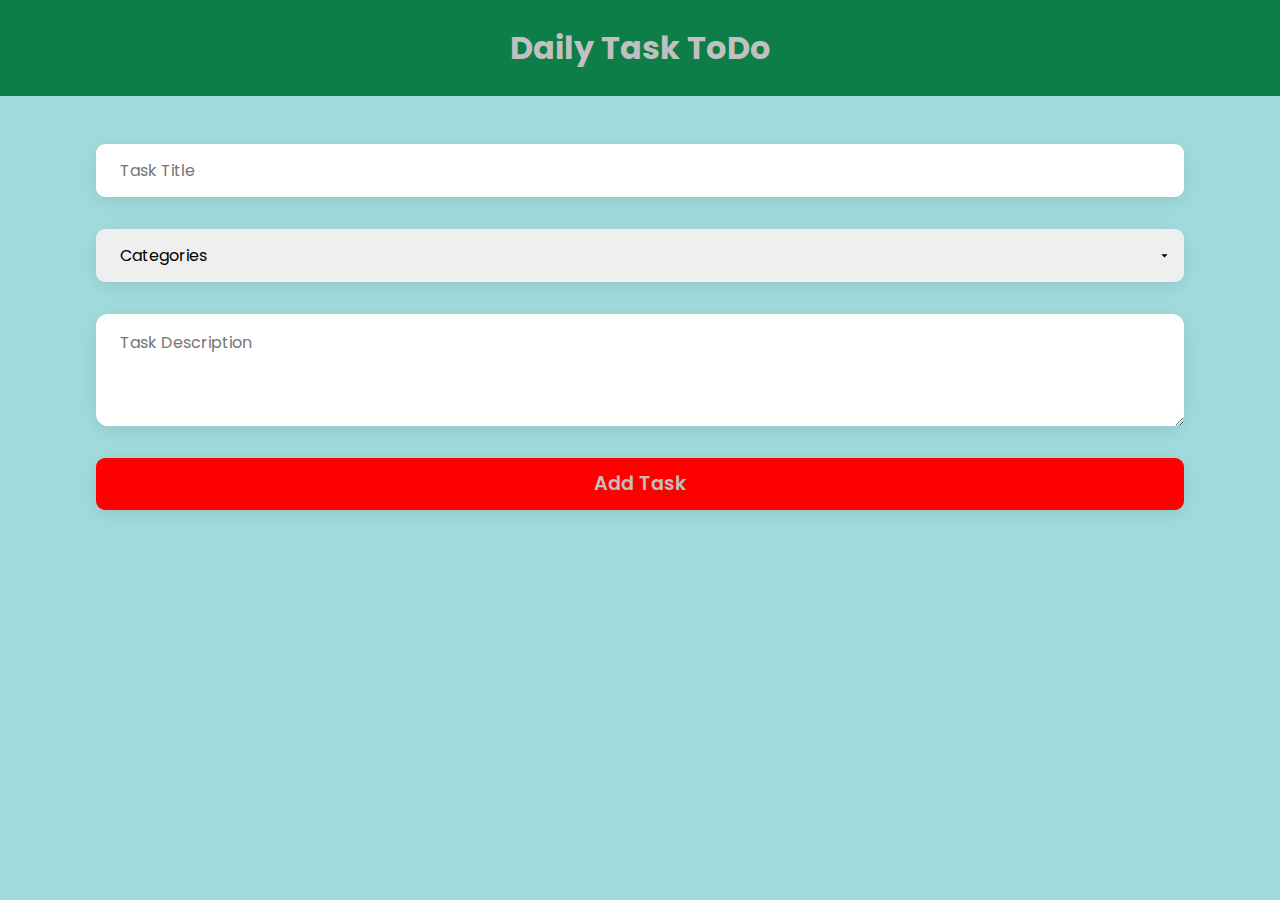
<file: index.html>
<!DOCTYPE html>
<html lang="en">

<head>
    <meta charset="UTF-8">
    <meta name="viewport" content="width=device-width, initial-scale=1.0">
    <title>ToDo-List</title>
    <link rel="stylesheet" href="styles.css">

    <link rel="preconnect" href="https://fonts.googleapis.com">
    <link rel="preconnect" href="https://fonts.gstatic.com" crossorigin>
    <link
        href="https://fonts.googleapis.com/css2?family=Poppins:ital,wght@0,100;0,200;0,300;0,400;0,500;0,600;0,700;0,800;0,900;1,100;1,200;1,300;1,400;1,500;1,600;1,700;1,800;1,900&display=swap"
        rel="stylesheet">
</head>

<body>
    <Header>
        <h1>Daily Task ToDo</h1>
    </Header>

    <main>
        <form>

            <input type="text" required placeholder="Task Title">

            <select name="" id="Categories">
                <option value="">Categories</option>
                <option value="All">All</option>
                <option value="Normal">Normal</option>
                <option value="Must">Must</option>
                <option value="Daily">Daily</option>
            </select>

            <textarea name="" id="description" required placeholder="Task Description"></textarea>

            <button type="submit">Add Task</button>

        </form>
    </main>

    <footer></footer>
</body>

</html>
</file>
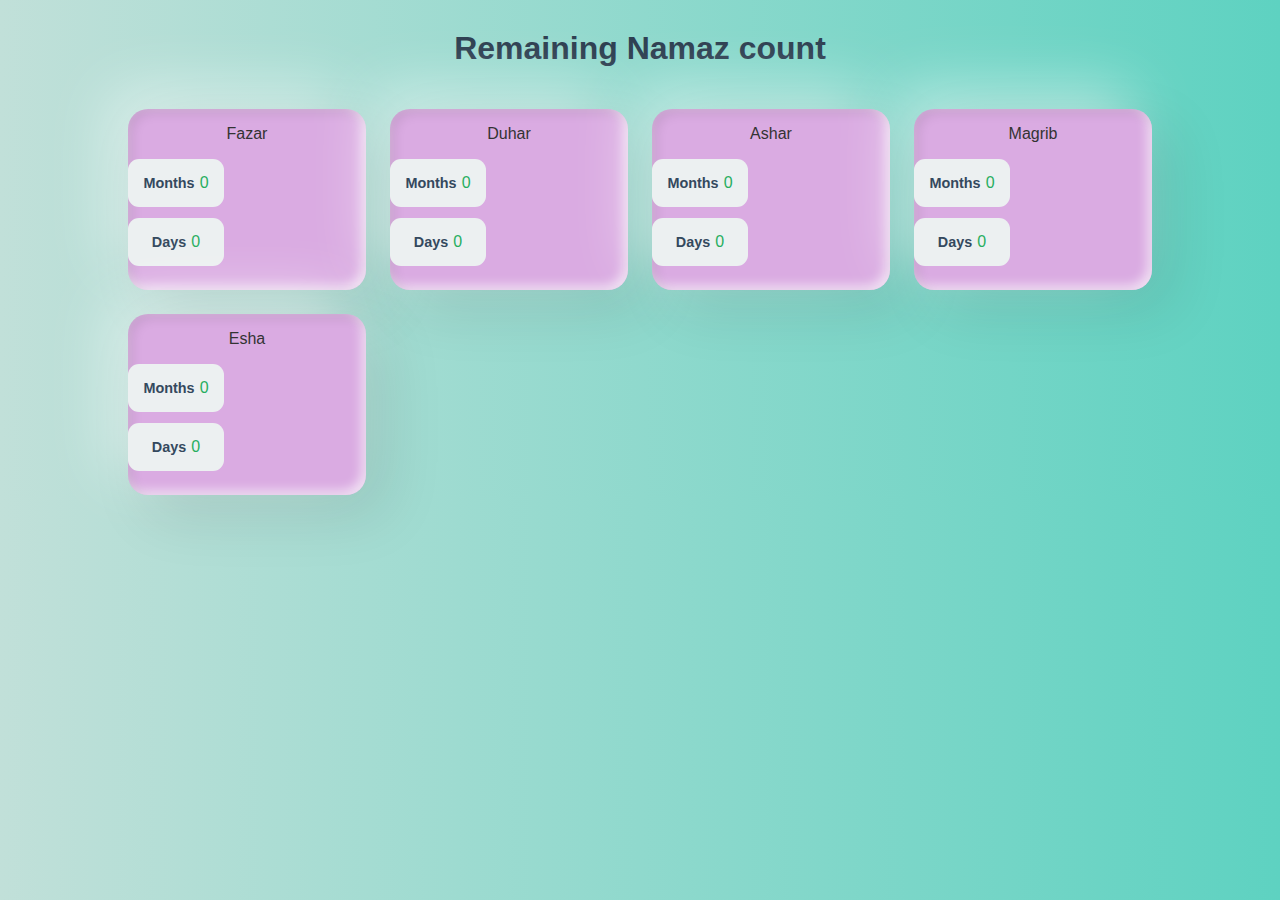
<file: Namaz.html>
<!DOCTYPE html>
<html lang="en">
<head>
    <meta charset="UTF-8" />
    <meta name="viewport" content="width=device-width, initial-scale=1.0"/>
    <title>Namaz</title>
    <link rel="stylesheet" href="Namaz.css" />
</head>
<body>
    <p class="title">Remaining Namaz count</p>
    <div class="container">
        <div class="box" onclick="Increment('Fazar')">
            <p>Fazar</p>
            <div class="Done">
                <div class="month">
                    <p>Months</p>
                    <p class="zero" id="Month-Fazar">0</p>
                </div>
                <div class="day">
                    <p>Days</p>
                    <p class="zero" id="Day-Fazar">0</p>
                </div>
            </div>
        </div>

        <div class="box" onclick="Increment('Duhar')">
            <p>Duhar</p>
            <div class="Done">
                <div class="month">
                    <p>Months</p>
                    <p class="zero" id="Month-Duhar">0</p>
                </div>
                <div class="day">
                    <p>Days</p>
                    <p class="zero" id="Day-Duhar">0</p>
                </div>
            </div>
        </div>

        <div class="box" onclick="Increment('Ashar')">
            <p>Ashar</p>
            <div class="Done">
                <div class="month">
                    <p>Months</p>
                    <p class="zero" id="Month-Ashar">0</p>
                </div>
                <div class="day">
                    <p>Days</p>
                    <p class="zero" id="Day-Ashar">0</p>
                </div>
            </div>
        </div>

        <div class="box" onclick="Increment('Magrib')">
            <p>Magrib</p>
            <div class="Done">
                <div class="month">
                    <p>Months</p>
                    <p class="zero" id="Month-Magrib">0</p>
                </div>
                <div class="day">
                    <p>Days</p>
                    <p class="zero" id="Day-Magrib">0</p>
                </div>
            </div>
        </div>

        <div class="box" onclick="Increment('Esha')">
            <p>Esha</p>
            <div class="Done">
                <div class="month">
                    <p>Months</p>
                    <p class="zero" id="Month-Esha">0</p>
                </div>
                <div class="day">
                    <p>Days</p>
                    <p class="zero" id="Day-Esha">0</p>
                </div>
            </div>
        </div>
    </div>

    <script src="Namaz.js"></script>
</body>
</html>
</file>
<file: styles.css>
* {
    margin: 0;
    padding: 0;
    box-sizing: border-box;
    font-family: "Poppins";
}

body {
    width: 100vw;
    height: auto;
    background-color: rgb(161, 220, 221);
}

header {
    width: 100%;
    height: auto;
    background-color: rgb(13, 126, 71);
}

header>h1 {
    color: silver;
    text-align: center;
    padding: 1.5rem 0;
}


main {
    width: 100%;
    height: auto;
    padding-top: 3rem;
    display: flex;
    justify-content: center;
    align-items: center;
}


/* Form Styling */

form {
    width: 100%;
    display: flex;
    flex-direction: column;
    justify-content: center;
    align-items: center;
    gap: 2rem;
}

form>input {
    width: 85%;
    height: 3.3rem;
    padding: 0 1.5rem;
    border: none;
    outline: none;
    border-radius: 9px;
    box-shadow: 0px 4px 20px rgba(0, 0, 0, 0.1);
    font-size: 1rem;
}

form>select {
    width: 85%;
    height: 3.3rem;
    padding: 0 1.5rem;
    border: none;
    outline: none;
    border-radius: 9px;
    box-shadow: 0px 4px 20px rgba(0, 0, 0, 0.1);
    appearance: none;
    -webkit-appearance: none;
    -moz-appearance: none;
    background-image: url('data:image/svg+xml;utf8,<svg fill="black" height="16" viewBox="0 0 24 24" width="16" xmlns="http://www.w3.org/2000/svg"><path d="M7 10l5 5 5-5z"/></svg>');
    background-repeat: no-repeat;
    background-position: right 12px center;
    background-size: 15px;
    font-size: 1rem;
}

form>textarea {
    width: 85%;
    height: 7rem;
    padding: 1rem 1.5rem;
    border: none;
    outline: none;
    border-radius: 12px;
    box-shadow: 0px 4px 20px rgba(0, 0, 0, 0.1);
    font-size: 1rem;
}

form>button {
    width: 85%;
    height: 3.3rem;
    background-color: red;
    color: silver;
    border: none;
    border-radius: 9px;
    box-shadow: 0px 4px 20px rgba(0, 0, 0, 0.1);
    font-size: 1.2rem;
    font-weight: 600;
}
</file>
<file: Namaz.css>
/* ===============================
   GENERAL STYLES
=============================== */
body {
    width: 100vw;
    margin: 0;
    padding: 0;
    font-family: 'Segoe UI', Tahoma, Geneva, Verdana, sans-serif;
    background-image: linear-gradient(to right, #c1e0d9 0%, rgb(94, 210, 193) 100%);
    display: flex;
    flex-direction: column;
    justify-content: center;
    align-items: center;
    gap: 2rem;
    color: #333;
    text-align: center;
}

/* ===============================
   PAGE TITLE
=============================== */
.title {
    font-size: 2rem;
    font-weight: bold;
    margin: 30px 0 10px 0;
    color: #2c3e50;
}

/* ===============================
   CONTAINER FOR PRAYER BOXES
=============================== */
.container {
    width: 80%;
    display: grid;
    grid-template-columns: repeat(4, 1fr);
    gap: 1.5rem;
}

/* ===============================
   INDIVIDUAL PRAYER BOX
=============================== */
.box {
    width: 100%;
    border: none;
    cursor: pointer;
    display: flex;
    flex-direction: column;
    background: #daabe2;
    border-radius: 20px;
    padding-bottom: 1.5rem;
    box-shadow:
        20px 20px 60px rgba(0, 0, 0, 0.1),
        -20px -20px 60px rgba(255, 255, 255, 0.5),
        inset 4px 4px 12px rgba(0, 0, 0, 0.1),
        inset -4px -4px 12px rgba(255, 255, 255, 0.7);
    transition: all 0.3s ease;
}

.box:hover {
    transform: translateY(-4px);
    box-shadow: 0 8px 12px rgba(0, 0, 0, 0.15);
}

.box p {
    font-size: 1rem;
    font-weight: 500;
}

.box .name {
    font-size: 1.6rem;
    font-weight: 700;
}

.track {
    display: flex;
    justify-content: space-around;
    align-items: center;
}

/* ===============================
   DONE & REMAIN SECTIONS
=============================== */
.Done, .remain {
    display: flex;
    flex-direction: column;
    gap: 0.7rem;
}

/* ===============================
   MONTH / DAY / YEAR BOXES
=============================== */
.Done .month, .Done .day, .Done .year, .remain .year, .remain .month, .remain .day {
    background: #ecf0f1;
    width: 6rem;
    height: 3rem;
    border-radius: 11px;
    display: flex;
    justify-content: center;
    align-items: center;

}

.Done .month p:first-child,
.Done .day p:first-child,
.remain .year,
.remain .month {
    font-size: 0.9rem;
    font-weight: 600;
    color: #34495e;
}

.zero {
    color: #27ae60;
    margin-left: 5px;
}

footer {
    padding: 10px 0;
}

/* ===============================
   RESPONSIVE LAYOUT
=============================== */
@media (max-width: 768px) {
    .container {
        grid-template-columns: 1fr;
    }

    .box {
        width: 100%;
    }
}
</file>
